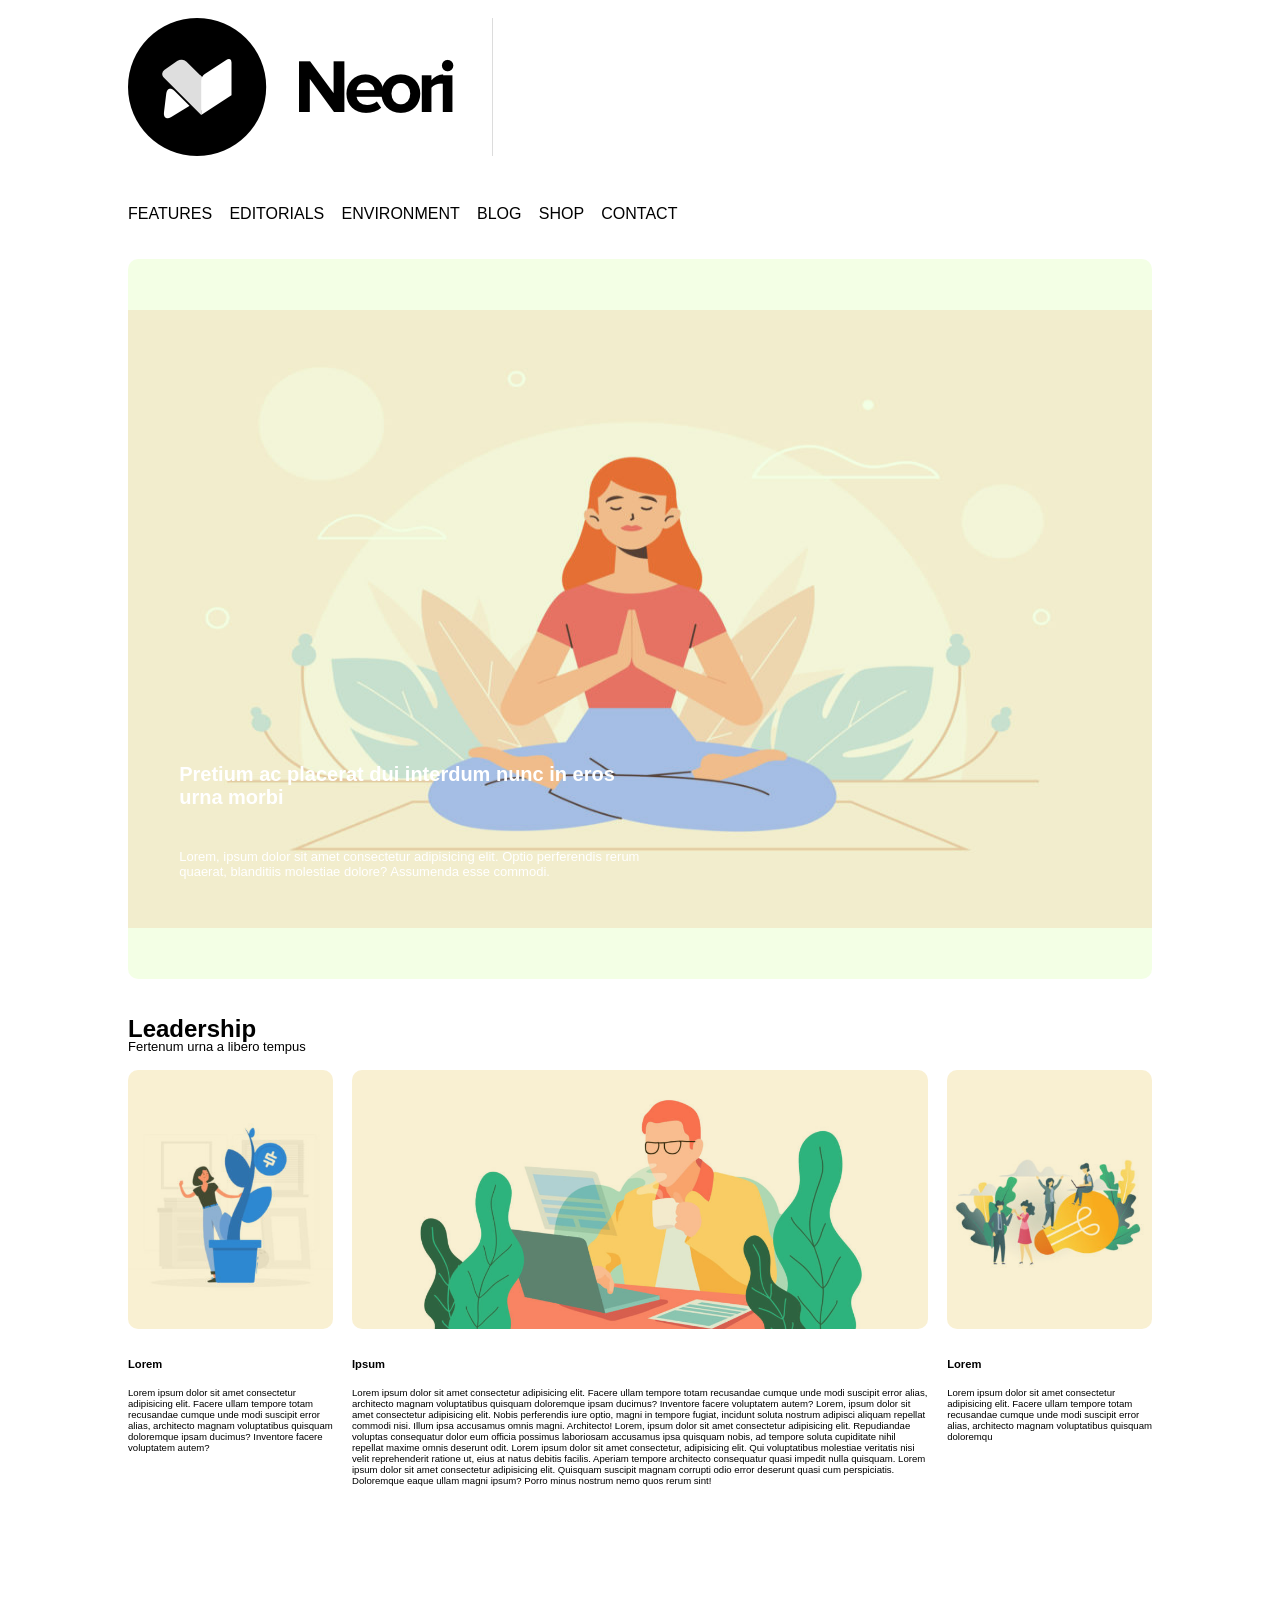
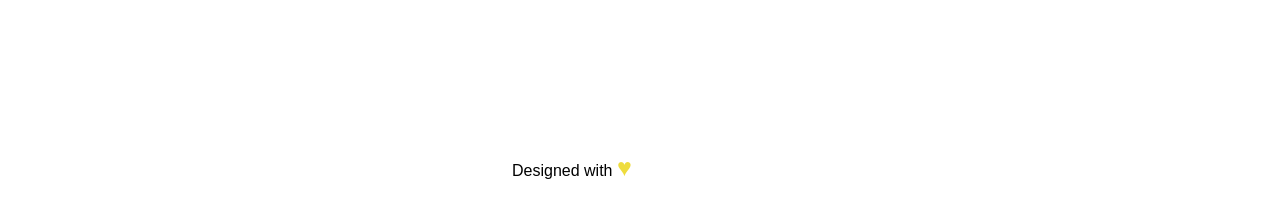
<file: index.html>
<!DOCTYPE html>
<html lang="en">
<head>
    <meta charset="UTF-8">
    <meta http-equiv="X-UA-Compatible" content="IE=edge">
    <meta name="viewport" content="width=device-width, initial-scale=1.0">
    <link rel="stylesheet" href="./asset/css/style.css">
    <title>Wordpress Reboot</title>
</head>
<body>

    <!-- HEADER -->

    <header>
        <img class="logo" src="./asset/img/logo.png" alt="logo">
        <nav class="menu-principale" aria-label="primary">
            <ul>
                <li>
                    <a class="active" href="#">FEATURES</a>
                </li>
                <li>
                    <a class="active" href="#">EDITORIALS</a>
                </li>
                <li>
                    <a class="active" href="#">ENVIRONMENT</a>
                </li>
                <li>
                    <a class="active" href="#">BLOG</a>
                </li>
                <li>
                    <a class="active" href="#">SHOP</a>
                </li>
                <li>
                    <a class="active" href="#">CONTACT</a>
                </li>
            </ul>
        </nav>
    </header>
        
    
    <!-- MAIN -->

    <main>
        <section class="bg-yellow">
            <div class="overlay">
                <h2>Pretium ac placerat dui interdum nunc in eros urna morbi </h2>
                <span>Lorem, ipsum dolor sit amet consectetur adipisicing elit. Optio perferendis rerum quaerat, blanditiis molestiae dolore? Assumenda esse commodi.</span>
            </div>
        </section>
        <section class="bg-blue">
            <div class="column-light-blue top">
                <h2><strong>Leadership</strong></h2>
                <span>Fertenum urna a libero tempus</span>
            </div>
            <div class="row clearfix">
                <div class="column-light-blue left" >
                    <div class="img-left" ></div>
                        <h5><strong>Lorem</strong></h5>
                    <p>
                        Lorem ipsum dolor sit amet consectetur adipisicing elit. Facere ullam tempore totam recusandae cumque unde modi suscipit error alias, architecto magnam voluptatibus quisquam doloremque ipsam ducimus? Inventore facere voluptatem autem?
                    </p>
                    <div class="bg-gray"></div>
                </div>
                    
                <div class="column-light-blue center">
                    <div class="img-center"></div>
                    <div class="bg-gray"></div>
                    <h5><strong>Ipsum</strong></h5>
                    <p>
                        Lorem ipsum dolor sit amet consectetur adipisicing elit. Facere ullam tempore totam recusandae cumque unde modi suscipit error alias, architecto magnam voluptatibus quisquam doloremque ipsam ducimus? Inventore facere voluptatem autem? Lorem, ipsum dolor sit amet consectetur adipisicing elit. Nobis perferendis iure optio, magni in tempore fugiat, incidunt soluta nostrum adipisci aliquam repellat commodi nisi. Illum ipsa accusamus omnis magni. Architecto! Lorem, ipsum dolor sit amet consectetur adipisicing elit. Repudiandae voluptas consequatur dolor eum officia possimus laboriosam accusamus ipsa quisquam nobis, ad tempore soluta cupiditate nihil repellat maxime omnis deserunt odit. Lorem ipsum dolor sit amet consectetur, adipisicing elit. Qui voluptatibus molestiae veritatis nisi velit reprehenderit ratione ut, eius at natus debitis facilis. Aperiam tempore architecto consequatur quasi impedit nulla quisquam. Lorem ipsum dolor sit amet consectetur adipisicing elit. Quisquam suscipit magnam corrupti odio error deserunt quasi cum perspiciatis. Doloremque eaque ullam magni ipsum? Porro minus nostrum nemo quos rerum sint!
                    </p>
                </div>
                
                <div class="column-light-blue right">
                    <div class="img-right"></div>
                    <div class="bg-gray"></div>
                    <h5><strong>Lorem</strong></h5>
                    <p>
                        Lorem ipsum dolor sit amet consectetur adipisicing elit. Facere ullam tempore totam recusandae cumque unde modi suscipit error alias, architecto magnam voluptatibus quisquam doloremqu
                    </p>
                </div>
            </div>
        </section>
    </main>

    <!-- FOOTER -->

    <footer>
        <span class="text-heart">Designed with </span>
        <span id="heart">&hearts;</span>
    </footer>

    <!-- FOOTER -->

</body>
</html>
</file>
<file: asset/css/style.css>
*{
    margin: 0;
    padding: 0;
    box-sizing: border-box;
}

@import url('https://fonts.googleapis.com/css2?family=Open+Sans+Condensed:wght@300&display=swap');
body{
    font-family: 'Open Sans Condensed', sans-serif;
}

/* ---------------Header--------------- */
header{
    margin: 2vh 10vw 2vh 10vw;
}

.logo{
   padding-right: 3vw;
   border-right: 1px solid gainsboro; 
}


.menu-principale a{
    display: inline-block;
    margin: 5vh 0 0 0;
    text-decoration: none;
    color: black;
}

.menu-principale li{
    display: inline-block;
    margin-right: 1vw;
    padding: 0;
}

ul{
    list-style: none;
}
/* ---------------Header--------------- */


/*---------------Main---------------*/
main{
    width: 80vw;
    margin: 4vh 10vw 0 10vw;
}

.bg-yellow{
    height: 80vh;
    background-image: url('../img/banner.jpg');
    background-size: 100% 618px;
    background-repeat: no-repeat;
    border-radius: 10px;
    background-position: center;
    position: relative;
}

.bg-blue{
    height: 80vh;
    margin: 4vh 0 0 0;
}
    
/*---------------Overlay---------------*/         
.overlay{
    background-color: rgba(136, 255, 0, 0.1);
    border-radius: 10px;
    position: absolute;
    top: 0;
    bottom: 0;
    left: 0;
    right: 0;
}

.bg-gray{
    background-color: rgba(223, 178, 30, 0.2);
    border-radius: 10px;
    position: absolute;
    height: 45%;
    width: 100%;
}
/*---------------Overlay---------------*/              

/*---------------Utility---------------*/
.clearfix::after{
    content: "";
    display: table;
    clear: both;
}

.overlay h2{
    color: white;
    position: absolute;
    top: 70%;
    right: 50%;
    left: 5%;
    font-size: 20px;
}

.overlay span{
    color: white;
    position: absolute;
    top: 82%;
    right: 50%;
    left: 5%;
    font-size: 13px;
}

.row h5{
    font-size: 0.7em;
    position: absolute;
    top: 50%;
}

.row p{
    font-size: 0.6em;
    position: absolute;
    top: 55%;
}

.top span{
    font-size: 0.7em;
    position: absolute;
    top: 85%;
    font-size: 13px;
}

/*---------------Utility---------------*/

/*---------------Top Left Center Right---------------*/
.top{
    width: 80vw;
    margin: 0 0 3vh 0;
    position: relative;
}

.left{
    width: 20%;
    height: 64vh;
    float: left;
    position: relative;
}

.center{
    width: calc(60% - 3vw);
    height: 64vh;
    float: left;
    margin: 0 1.5vw 0 1.5vw;
    position: relative;
}

.right{
    width: 20%;
    height: 64vh;
    float: right;
    position: relative;
}

.img-left{
    background-image: url('../img/img-1.jpg');
    background-size: contain;
    background-repeat: no-repeat;
    background-position: center;
    width: 100%;
    height: 50%;
    position: absolute;
}


.img-center{
    background-image: url('../img/banner-2.jpg');
    background-size: cover;
    background-repeat: no-repeat;
    background-position: center;
    width: 100%;
    height: 45%;
    position: absolute;
}

.img-right{
    background-image: url('../img/img-3.jpg');
    background-size: contain;
    background-repeat: no-repeat;
    background-position: center;
    width: 100%;
    height: 50%;
    position: absolute;
}

/* ---------------Top Left Center Right--------------- */    
/* Main */

/* ---------------Footer--------------- */

footer{
    margin: 2vh 10vw 2vh 40vw;
    position: relative;
}
    

footer text-heart{
    position:absolute;
    left: calc(80vw / 2.5);
    display: inline-block;
}

#heart{
    color: rgb(238, 220, 62);
    font-size: 25px;
    display: inline-block;
}
</file>
